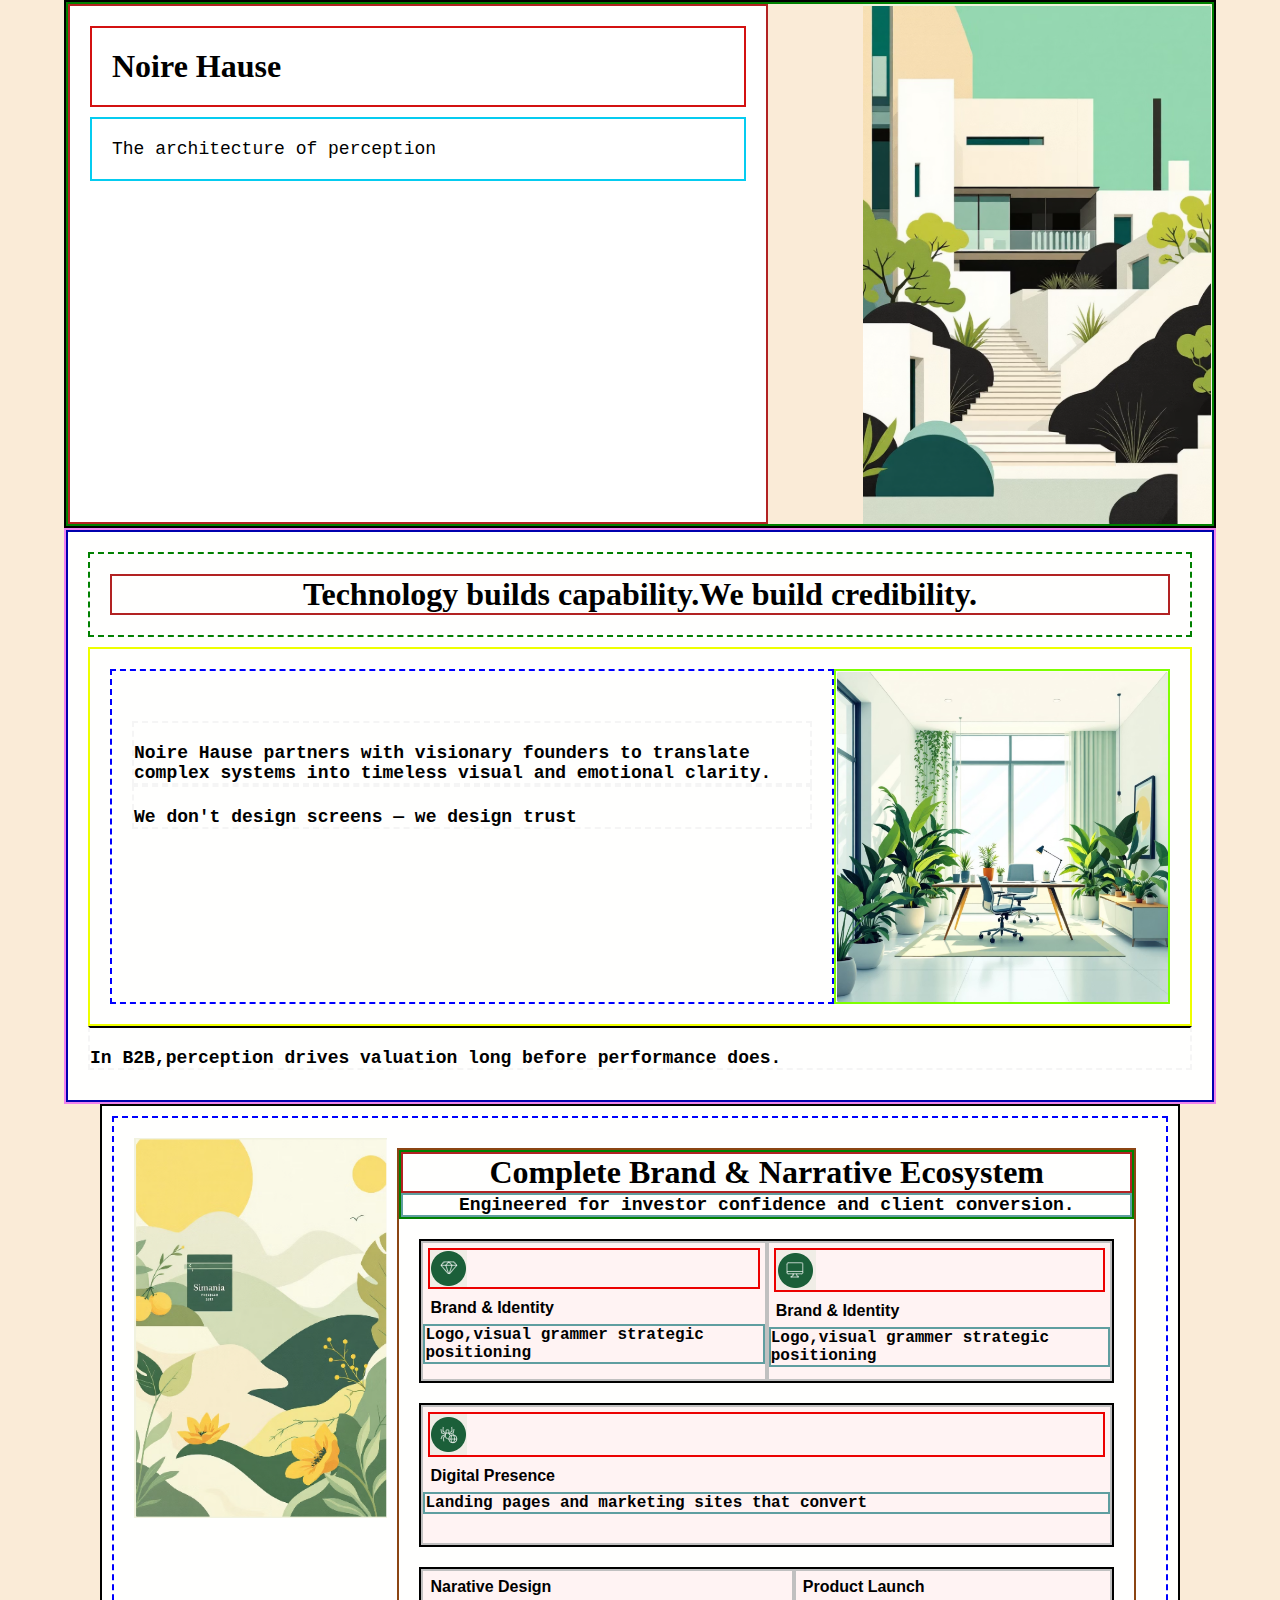
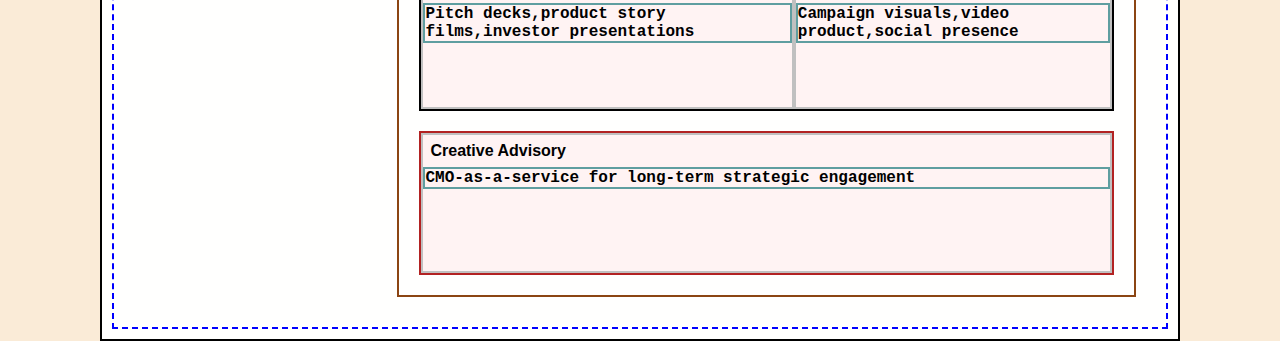
<file: index.html>
<!DOCTYPE html>
<html lang="en">
<head>
    <meta charset="UTF-8">
    <meta name="viewport" content="width=device-width, initial-scale=1.0">
    <title>Document</title>
    <link rel="stylesheet" href="style2.css">
</head>
<body>
    <div class="container1">
        <div class="container1a">
            <aside>
               <h1>Noire Hause</h1>
               <p>The architecture of perception</p>
            </aside>
            <div class="img1">
                <img src="./image.png" alt="">
            </div>
        </div>
    </div>

    <div class="container2">
        <div class="container2a">
            <div id="heading">
                <h1>Technology builds capability.We build credibility.</h1>
            </div>
            <div class="container2a1">
                <aside id="describe1">
                    <h4>Noire Hause partners with visionary founders to translate complex systems into timeless visual and emotional clarity.</h4>
                    <h4>We don't design screens — we design <strong>trust<strong></strong></h4>
                </aside>
                <div id="img2">
                    <img src="./image1.png" alt="">
                </div>
            </div>
             <div class="foothead">
            <div id="describe2">
                <h4>In B2B,<bold>perception drives valuation</bold> long before performance does.</h4>
            </div>
        </div>
       
        </div>
    </div>
    <div class="container3">
        <div class="container3a">
            <aside id="img3">
                <img src="../con3img.png" alt="">
            </aside>
            <div class="container3a1">
                 <div id="heading2">
                <h1>Complete Brand & Narrative Ecosystem</h1>
                <p>Engineered for investor confidence and client conversion.</p>
            </div>
            <div id="box1">
                <div class="boxes">
                    <div class="boximages">
                        <img src="../logo1.png" alt="">
                    </div>
                    <div class="boxheading">
                        <h4>Brand & Identity</h4>
                        <p>Logo,visual grammer strategic positioning</p>
                    </div>
                </div>
                <div class="boxes">
                    <div class="boximages">
                        <img src="../ss2.png" alt="">
                    </div>
                     <div class="boxheading">
                        <h4>Brand & Identity</h4>
                        <p>Logo,visual grammer strategic positioning</p>
                    </div>
                </div>
            </div>
            <div id="box2">
                <div class="boxes">
                    <div class="boximages">
                        <img src="../ss3.png" alt="">
                    </div>
                    <div class="boxheading">
                        <h4>Digital Presence</h4>
                        <p>Landing pages and marketing sites that convert</p>
                    </div>
                </div>
            </div>
             <div id="box3">
                <div class="boxes">
                    <div class="boxheading">
                        <h4>Narative Design</h4>
                        <p>Pitch decks,product story films,investor presentations</p>
                    </div>
                </div>
                <div class="boxes">
                    <div class="boxheading">
                        <h4>Product Launch</h4>
                        <p>Campaign visuals,video product,social presence</p>
                    </div>
                </div>
            </div>
            <div id="box4">
                <div class="boxes">
                    <div class="boxheading">
                        <h4>Creative Advisory</h4>
                        <p>CMO-as-a-service for long-term strategic engagement</p>
                    </div>
                </div>
            </div>

            </div>
        </div>
    </div>

</body>
</html>






  <!-- <div class="box">
                    <div class="boximg1">

                    </div>
                    <h3>Brand & Identity</h3>
                    <p>Logo visual grammer,strategic positioning</p>
                </div>
                <div class="box">
                    <div class="boximg2">

                    </div>
                    <h3>UX/UI Design</h3>
                    <p>SaaS platforms built for intuitive user experiences</p>
                </div> -->
</file>
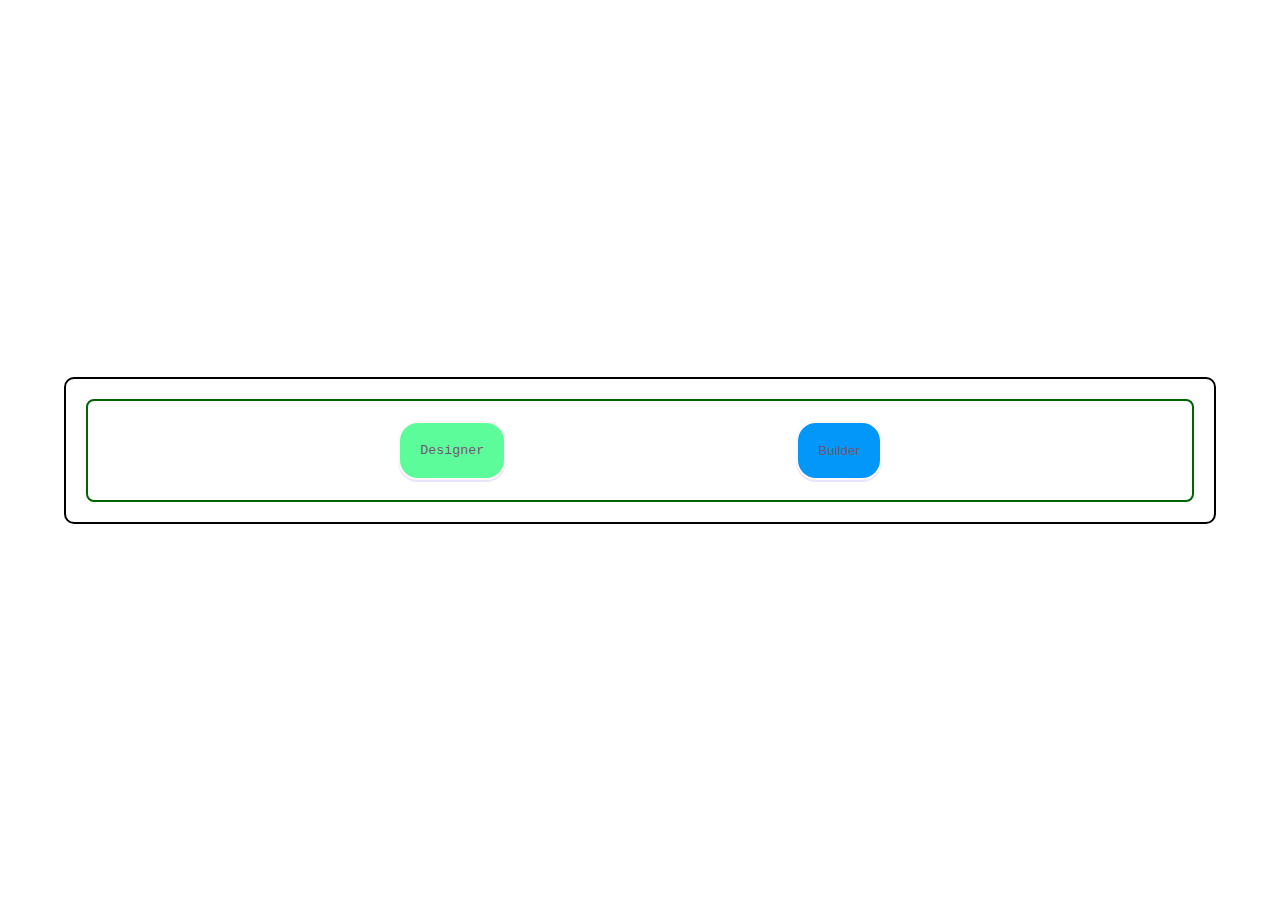
<file: display.html>
<!DOCTYPE html>
<html lang="en">
<head>
    <meta charset="UTF-8">
    <meta name="viewport" content="width=device-width, initial-scale=1.0">
    <title>Document</title>
    <link rel="stylesheet" href="style1.css">
</head>
<body>
    <div class="container1">
        <div class="container1a">
            <div id="button1">
                <button type="submit">Designer</button>
            </div>
            <div id="button2">
               <button type="submit">Builder</button>
            </div>
        </div>
    </div>
</body>
</html>
</file>
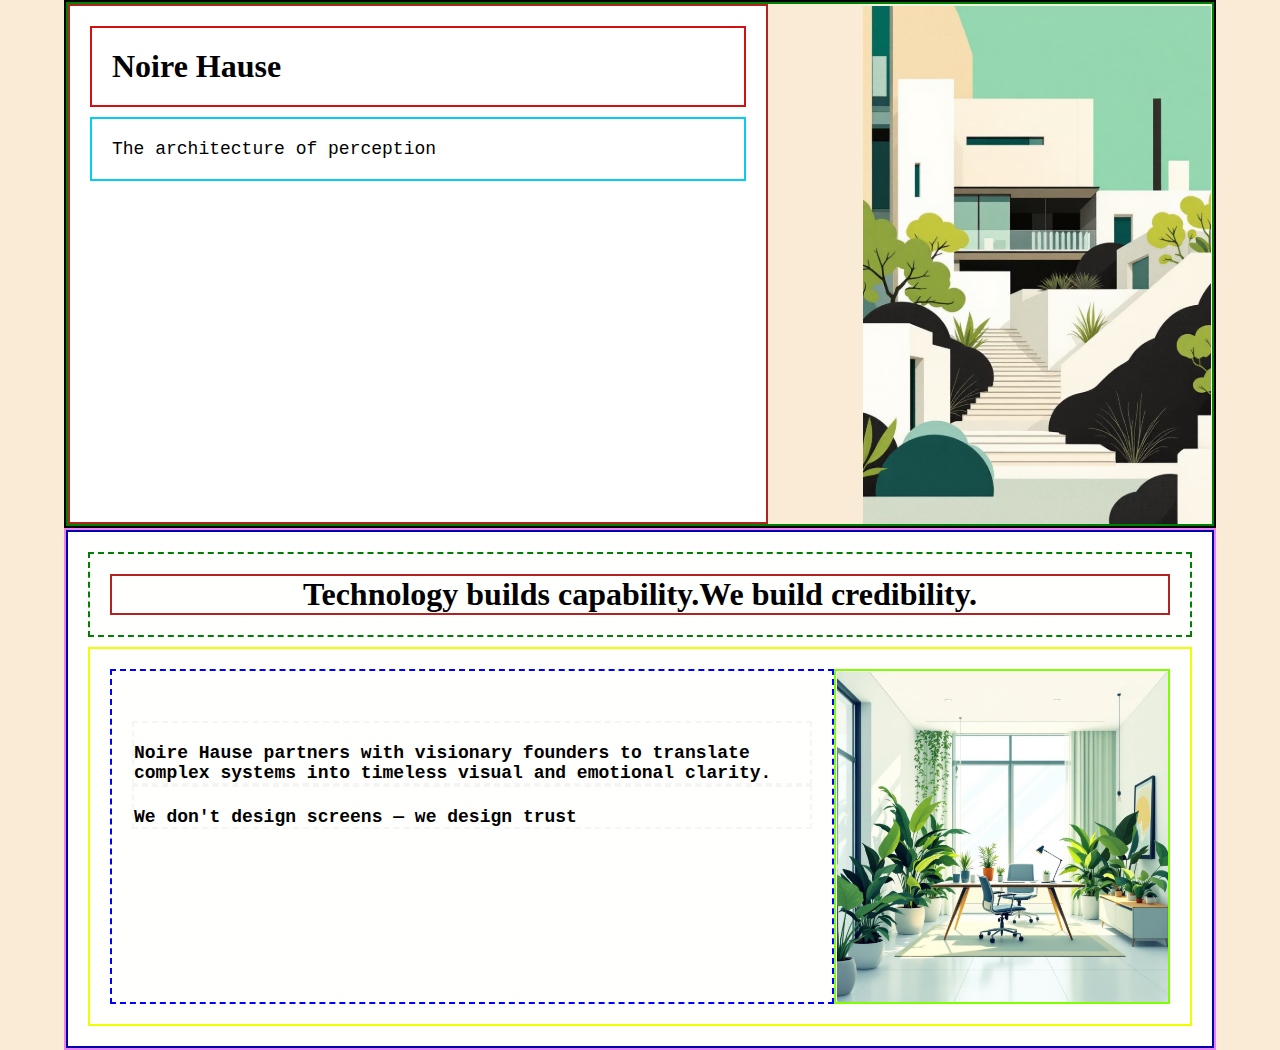
<file: landingpage1.html>
<!DOCTYPE html>
<html lang="en">
<head>
    <meta charset="UTF-8">
    <meta name="viewport" content="width=device-width, initial-scale=1.0">
    <title>Document</title>
    <link rel="stylesheet" href="style2.css">
</head>
<body>
    <div class="container1">
        <div class="container1a">
            <aside>
               <h1>Noire Hause</h1>
               <p>The architecture of perception</p>
            </aside>
            <div class="img1">
                <img src="./image.png" alt="">
            </div>
        </div>
    </div>

    <div class="container2">
        <div class="container2a">
            <div id="heading">
                <h1>Technology builds capability.We build credibility.</h1>
            </div>
            <div class="container2a1">
                <aside id="describe1">
                    <h4>Noire Hause partners with visionary founders to translate complex systems into timeless visual and emotional clarity.</h4>
                    <h4>We don't design screens — we design <strong>trust<strong></strong></h4>
                </aside>
                <div id="img2">
                    <img src="./image1.png" alt="">
                </div>
            </div>
        </div>
    </div>

</body>
</html>
</file>
<file: style2.css>
*{
    margin: 0px;
    padding: 0px;
    box-sizing: border-box;
}
body{
    display: flex;
    min-height: 100vh;
    align-items: center;
    flex-direction: column;
    background-color: antiquewhite;
   
    
}
.container1{
    border:2px solid black;
    width:90%;
    max-width: 1200px;
    margin: auto;



}
.container1a {
border: 2px solid green;
display: flex;
justify-content: space-between;
}
@media (max-width:768px){
    .container1a{
        flex-direction: column;
        align-items: center;
    }
}
.container1a aside{
    border: 2px solid firebrick;
    max-width: 700px;
    width: 100%;
    padding: 20px;
    background-color: rgb(255, 255, 255);
    

}
aside h1{
    border: 2px solid rgb(211, 17, 17);
    padding:20px 20px;
    margin-bottom:10px;
    
}
h1{
    font-family:Cambria, Cochin, Georgia, Times, 'Times New Roman', serif;
    font-weight: bold;
    font-size: xx-large;

}
aside p{
    margin-top:10px;
    border: 2px solid rgb(5, 204, 240);
    padding:20px 20px;
}
p{
    font-family: 'Courier New', Courier, monospace;
    font-size: large;
}

.container2{
    border: 2px solid violet;
    width:90%;
    max-width: 1200px;
    margin: auto;
    background-color: rgb(255, 255, 254);
}
.container2a{
    border:2px solid rgb(0, 0, 175);
    padding:20px;
    display: flex;
    justify-content: space-evenly;
    flex-direction: column;
   
}
.container2a #heading{
    border: 2px dashed green;
    text-align: center;
     font-family:Cambria, Cochin, Georgia, Times, 'Times New Roman', serif;
    font-weight: normal;
    font-size: xx-large;
    padding:20px 20px;
    margin-bottom:10px;


    
}

.container2a1{
    border:2px solid rgb(238, 255, 0);
    display: flex;
    justify-content: space-between;
    padding: 20px 20px;
}
.container2a h4{
    border:2px dashed rgb(245, 245, 245);
    font-family: 'Courier New', Courier, monospace;
    font-size: large;
}
.container2a1 h1{
    border: 2px solid rgb(247, 4, 255);
}
.container2a1 #describe1{
    border: 2px dashed blue;
    padding: 50px 20px;
}
 .container2a h4{
        width: 100%;
        padding-top:20px ;
    }
@media (max-width:786px){
    .container2a1, .container3a{
        flex-direction: column;
        align-items: center;
    }
    .container2a h4{
        width: 100%;
        padding-top:20px ;
    }
}
#img2{
    border:2px solid chartreuse;
    
}
img{
    max-width: 100%;
    height: auto;
    display: block;
    object-fit: cover;
}
.foothead{
    margin-bottom:10px;
}
#describe2 h4{
    border-top:2px solid black;
    
}
.container3{
    border:2px solid black;
    padding:10px;
    width:90%;
    max-width: 1200px;
    margin: auto;
    background-color: rgb(255, 255, 254);
}
.container3a{
    border:2px dashed blue;
    padding:20px 20px; 
    display: flex;
    justify-content: space-around;
}
.container3a1{
    border: 2px solid saddlebrown;
    margin:10px;
}
#heading2{
    border: 2px solid green;
    text-align: center;
    
}
h1{
    border:2px solid firebrick;
}
p{
    border:2px solid cadetblue;
}
#box1,#box3 {
    border:2px solid black;
    height: auto;
    display: flex;
    justify-content: space-evenly;
    margin:20px;
}
.boxes{
    border:2px solid silver;
    height:140px;
    background-color: rgb(255, 243, 243);
}

#box2{
    border:2px solid black;
    height: auto;
    margin:20px;
}
.boximages{
    border: 2px solid rgb(236, 0, 0);
    margin:5px;
}
.boxheading h4{
    font-size: normal;
    font-family: 'Segoe UI', Tahoma, Geneva, Verdana, sans-serif;
    padding: 5px;
    margin: 2px;
}
.boxheading p{
    font-size: medium;
}
#box4{
    margin:20px;
    border:2px solid firebrick;
}
</file>
<file: style1.css>
*{
    margin: 0px;
    padding: 0px;
    box-sizing: border-box;
}
body{
    display: flex;
    justify-content: center;
    align-items: center;
    height: 100vh;
    margin:0;
    
}
.container1{
    width: 90%;
    max-width: 1200px;
    margin: auto;
    padding: 20px;
    border:2px solid black;
    border-radius: 10px;
    
}

.container1 .container1a{
    width: 100%;
    padding: 20px;
    border-radius: 8px ;
    border:2px solid darkgreen;
    display: flex;
    justify-content: space-evenly;
}
#button1 button{
    border: 2px solid rgb(255, 247, 247);
    padding:20px;
    color:#6D5A72;
    background-color: #5DFC9A;
    border-radius: 20px;
    box-shadow: 0 2px rgba(18, 3, 224, 0.1);
}
#button1 button{
    border: 2px solid rgb(255, 247, 247);
    padding:20px;
    color:#6D5A72;
    background-color: #5DFC9A;
    border-radius: 20px;
    box-shadow: 0 2px rgba(18, 3, 224, 0.1);
    font-family: 'Courier New', Courier, monospace;
}
#button2 button{
    border: 2px solid rgb(255, 247, 247);
    padding:20px;
    color:#6D5A72;
    background-color: #0397fa;
    border-radius: 20px;
    box-shadow: 0 2px rgba(18, 3, 224, 0.1);
}
</file>
